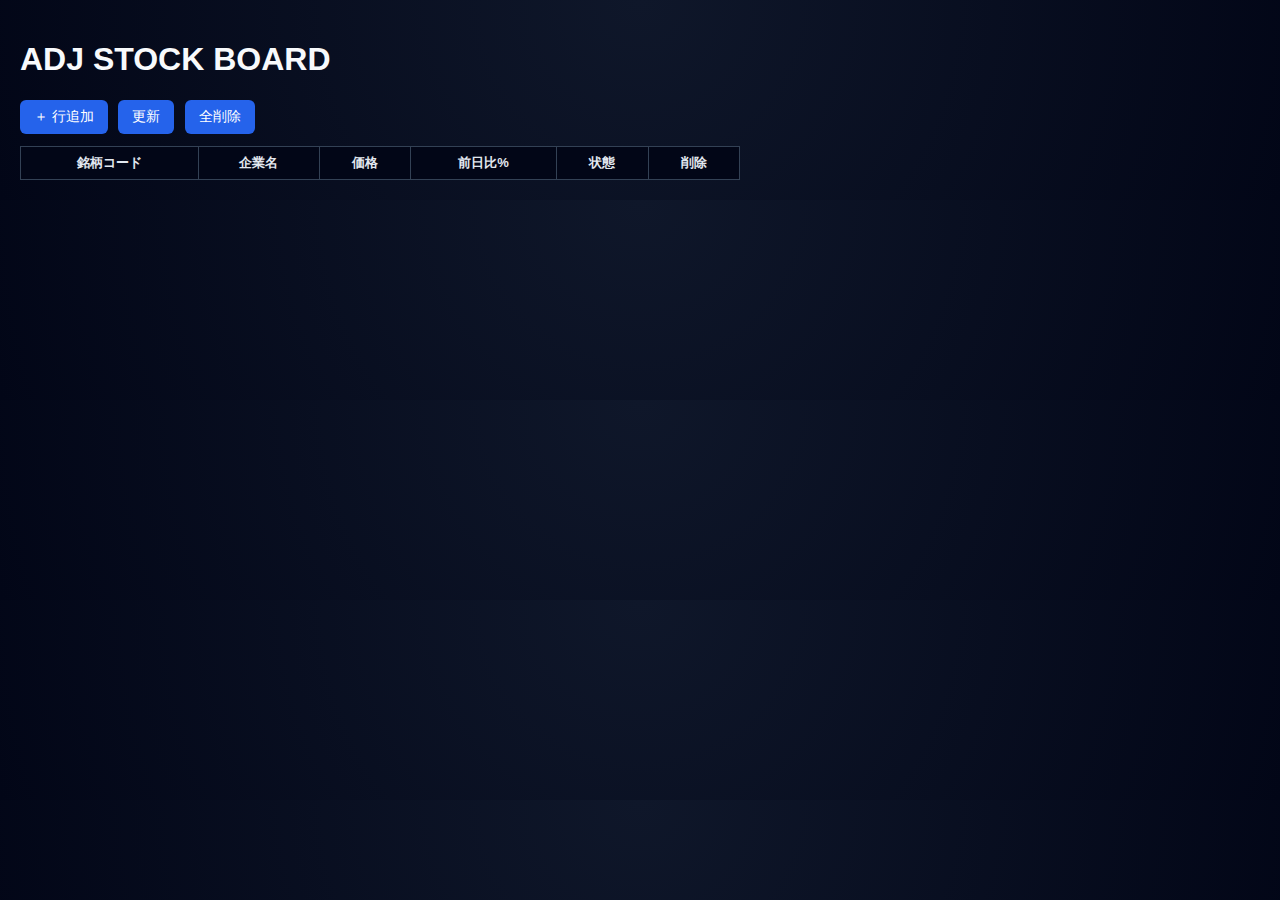
<file: index.html>
<!DOCTYPE html>
<html lang="ja">
<head>
<meta charset="UTF-8">
<meta name="viewport" content="width=device-width, initial-scale=1.0">
<title>ADJ STOCK BOARD</title>
<link rel="stylesheet" href="style.css">
</head>
<body>

<h1>ADJ STOCK BOARD</h1>

<div class="controls">
  <button id="addRowBtn">＋ 行追加</button>
  <button id="refreshBtn">更新</button>
  <button id="clearBtn">全削除</button>
</div>

<table>
<thead>
<tr>
<th>銘柄コード</th>
<th>企業名</th>
<th>価格</th>
<th>前日比%</th>
<th>状態</th>
<th>削除</th>
</tr>
</thead>

<tbody id="board"></tbody>
</table>

<script src="app.js"></script>
</body>
</html>
</file>
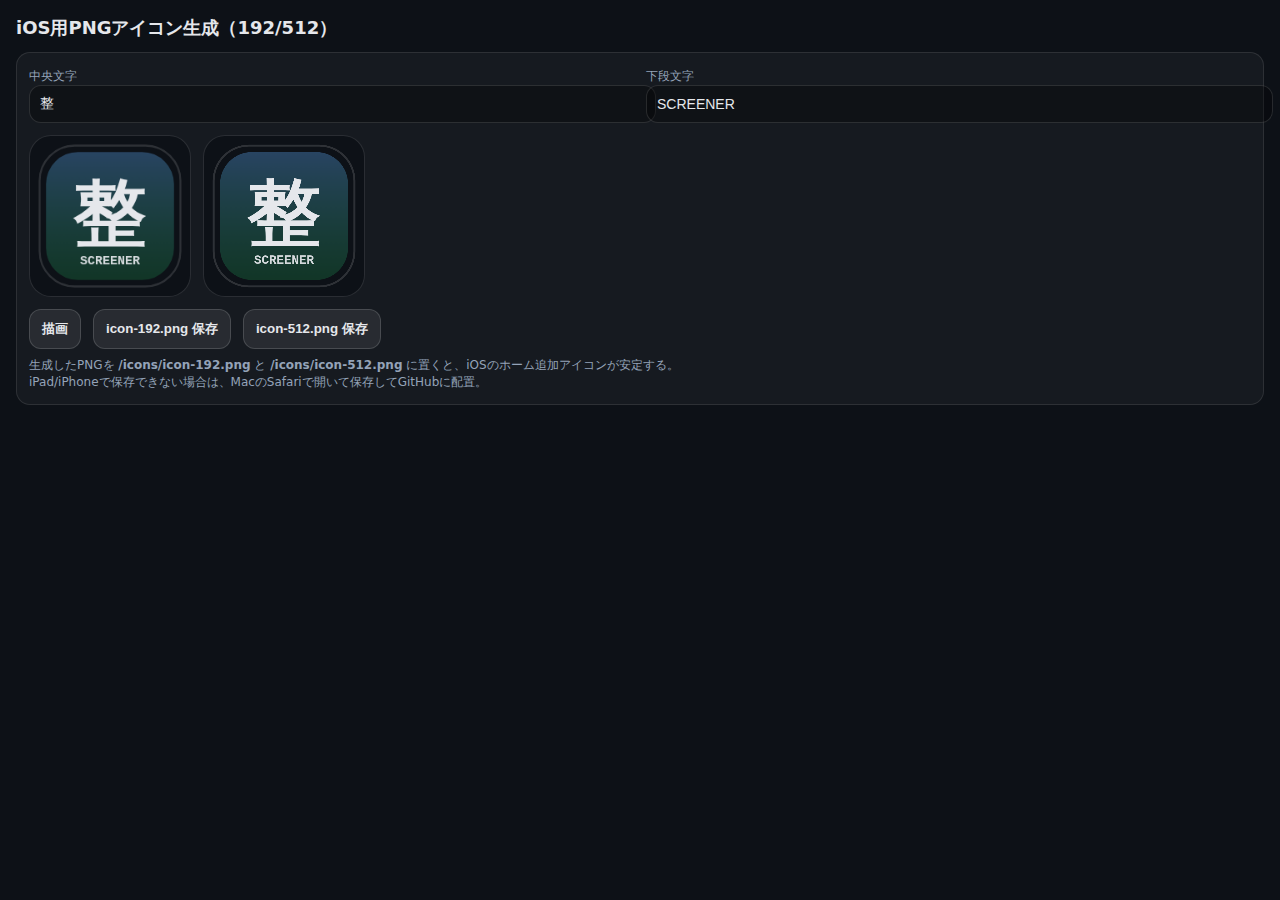
<file: tools/icon.-gen.html>
<!doctype html>
<html lang="ja">
<head>
  <meta charset="utf-8" />
  <meta name="viewport" content="width=device-width, initial-scale=1, viewport-fit=cover" />
  <title>Icon Generator</title>
  <style>
    body{
      margin:0; padding:16px;
      font-family:-apple-system,BlinkMacSystemFont,"Noto Sans JP","Hiragino Sans","Yu Gothic",system-ui,Segoe UI,Roboto,Helvetica,Arial,sans-serif;
      background:#0d1117; color:#e5e7eb;
    }
    .row{ display:flex; gap:12px; flex-wrap:wrap; align-items:center; }
    button{
      border:1px solid rgba(255,255,255,.15);
      background: rgba(255,255,255,.08);
      color:#e5e7eb;
      padding:10px 12px;
      border-radius:12px;
      cursor:pointer;
      font-weight:800;
    }
    button:hover{ background: rgba(255,255,255,.12); }
    .box{
      margin-top:12px;
      border:1px solid rgba(255,255,255,.10);
      border-radius:14px;
      padding:12px;
      background: rgba(255,255,255,.04);
    }
    input{
      width:100%;
      border-radius:12px;
      border:1px solid rgba(255,255,255,.12);
      background: rgba(0,0,0,.30);
      color:#e5e7eb;
      padding:10px;
      font-size:14px;
    }
    canvas{ width:160px; height:160px; border-radius:22px; border:1px solid rgba(255,255,255,.12); background:#0d1117; }
    .hint{ color:#94a3b8; font-size:12px; line-height:1.45; margin-top:8px; }
    a{ color:#93c5fd; }
  </style>
</head>
<body>
  <h1 style="margin:0 0 10px; font-size:18px;">iOS用PNGアイコン生成（192/512）</h1>
  <div class="box">
    <div class="row">
      <div style="flex:1; min-width:240px;">
        <label style="font-size:12px; color:#94a3b8;">中央文字</label>
        <input id="text" value="整" />
      </div>
      <div style="flex:1; min-width:240px;">
        <label style="font-size:12px; color:#94a3b8;">下段文字</label>
        <input id="sub" value="SCREENER" />
      </div>
    </div>
<div class="row" style="margin-top:12px;">
  <canvas id="c192" width="192" height="192"></canvas>
  <canvas id="c512" width="512" height="512"></canvas>
</div>

<div class="row" style="margin-top:12px;">
  <button id="btnDraw">描画</button>
  <button id="btnSave192">icon-192.png 保存</button>
  <button id="btnSave512">icon-512.png 保存</button>
</div>

<div class="hint">
  生成したPNGを <b>/icons/icon-192.png</b> と <b>/icons/icon-512.png</b> に置くと、iOSのホーム追加アイコンが安定する。<br/>
  iPad/iPhoneで保存できない場合は、MacのSafariで開いて保存してGitHubに配置。
</div>
  </div>
  <script>
    const c192 = document.getElementById("c192");
    const c512 = document.getElementById("c512");
    const t = document.getElementById("text");
    const s = document.getElementById("sub");

    function drawOne(canvas, size){
      const ctx = canvas.getContext("2d");
      ctx.clearRect(0,0,size,size);

      // bg
      ctx.fillStyle = "#0d1117";
      roundRect(ctx, size*0.06, size*0.06, size*0.88, size*0.88, size*0.22);
      ctx.fill();

      // gradient overlay
      const g = ctx.createLinearGradient(0, size*0.06, 0, size*0.94);
      g.addColorStop(0, "rgba(96,165,250,0.35)");
      g.addColorStop(1, "rgba(34,197,94,0.20)");
      ctx.fillStyle = g;
      roundRect(ctx, size*0.10, size*0.10, size*0.80, size*0.80, size*0.20);
      ctx.fill();

      // border
      ctx.strokeStyle = "rgba(255,255,255,0.14)";
      ctx.lineWidth = Math.max(2, size*0.012);
      roundRect(ctx, size*0.06, size*0.06, size*0.88, size*0.88, size*0.22);
      ctx.stroke();

      // main text
      ctx.fillStyle = "#e5e7eb";
      ctx.textAlign = "center";
      ctx.textBaseline = "middle";
      ctx.font = `900 ${Math.floor(size*0.46)}px system-ui,-apple-system,BlinkMacSystemFont,"Noto Sans JP","Hiragino Sans","Yu Gothic",sans-serif`;
      ctx.fillText(t.value || "整", size*0.5, size*0.52);

      // sub
      ctx.fillStyle = "rgba(229,231,235,0.92)";
      ctx.font = `800 ${Math.floor(size*0.08)}px ui-monospace,SFMono-Regular,Menlo,Monaco,Consolas,"Liberation Mono","Courier New",monospace`;
      ctx.fillText(s.value || "SCREENER", size*0.5, size*0.78);
    }

    function roundRect(ctx, x, y, w, h, r){
      const rr = Math.min(r, w/2, h/2);
      ctx.beginPath();
      ctx.moveTo(x+rr, y);
      ctx.arcTo(x+w, y, x+w, y+h, rr);
      ctx.arcTo(x+w, y+h, x, y+h, rr);
      ctx.arcTo(x, y+h, x, y, rr);
      ctx.arcTo(x, y, x+w, y, rr);
      ctx.closePath();
    }

    function save(canvas, filename){
      canvas.toBlob((blob) => {
        const url = URL.createObjectURL(blob);
        const a = document.createElement("a");
        a.href = url;
        a.download = filename;
        document.body.appendChild(a);
        a.click();
        a.remove();
        URL.revokeObjectURL(url);
      }, "image/png");
    }

    document.getElementById("btnDraw").addEventListener("click", () => {
      drawOne(c192, 192);
      drawOne(c512, 512);
    });
    document.getElementById("btnSave192").addEventListener("click", () => save(c192, "icon-192.png"));
    document.getElementById("btnSave512").addEventListener("click", () => save(c512, "icon-512.png"));

    // init
    drawOne(c192, 192);
    drawOne(c512, 512);
  </script>
</body>
</html>
</file>
<file: style.css>
/* ===========================
   BASE
=========================== */

*{
  box-sizing:border-box;
}

body{
  margin:0;
  padding:20px;
  background:radial-gradient(circle at top,#0f172a,#020617);
  color:#f8fafc;
  font-family:-apple-system,BlinkMacSystemFont,"Segoe UI",Roboto,"Noto Sans JP",sans-serif;
}

h2{
  margin:0 0 12px 0;
  font-weight:700;
  letter-spacing:1px;
}

/* ===========================
   CONTROLS
=========================== */

.controls{
  margin-bottom:12px;
}

button{
  background:#2563eb;
  color:#fff;
  border:none;
  padding:8px 14px;
  border-radius:6px;
  cursor:pointer;
  font-size:14px;
  margin-right:6px;
}

button:hover{
  background:#1d4ed8;
}

/* ===========================
   TABLE
=========================== */

table{
  border-collapse:collapse;
  min-width:720px;
  background:#020617;
  box-shadow:0 0 0 1px #334155 inset;
}

thead{
  background:#020617;
}

th,td{
  border:1px solid #334155;
  padding:7px;
  text-align:center;
}

th{
  font-size:13px;
  color:#e2e8f0;
}

/* ===========================
   INPUTS
=========================== */

input{
  width:100%;
  background:#020617;
  border:1px solid #475569;
  color:#f8fafc;
  padding:5px 6px;
  border-radius:4px;
  text-align:center;
  font-size:13px;
}

input:disabled{
  opacity:1;
}

/* ===========================
   DELETE BUTTON
=========================== */

.delBtn{
  background:#2563eb;
  border:none;
  color:white;
  width:32px;
  height:26px;
  border-radius:6px;
  cursor:pointer;
}

.delBtn:hover{
  background:#1d4ed8;
}

/* ===========================
   STATUS CELL
=========================== */

td.status{
  font-size:18px;
}

/* ===========================
   ROW STATES
=========================== */

/* BUY */
tr.buy{
  background:#065f46;
}

tr.buy input{
  background:#022c22;
  color:#ecfeff;
  font-weight:600;
}

/* SELL */
tr.sell{
  background:#7f1d1d;
}

tr.sell input{
  background:#3f0d0d;
  color:#fee2e2;
  font-weight:600;
}

/* WAIT */
tr.wait{
  background:#0f172a;
}

tr.wait input{
  background:#020617;
  color:#f1f5f9;
}

/* ===========================
   ROCKET BOX
=========================== */

.rocketBox{
  margin-top:12px;
}

#rocketBtn{
  background:#f59e0b;
  color:#000;
}

#rocketBtn:hover{
  background:#d97706;
}

#rocketArea{
  margin-top:8px;
  background:#020617;
  border:1px solid #334155;
  padding:10px;
  border-radius:6px;
  min-height:40px;
  font-size:13px;
  white-space:pre-wrap;
  color:#f8fafc;
}

/* ===========================
   RESPONSIVE
=========================== */

@media(max-width:900px){
  table{
    min-width:100%;
  }

  th,td{
    font-size:12px;
  }

  button{
    font-size:12px;
    padding:6px 10px;
  }
}

/* ===========================
   ADDITIONAL FOR FLOW & DELTA
=========================== */

/* 勢い(FLOW)とΔ勢いの共通スタイル */
.flow, .delta {
  font-weight: 700;
  border-radius: 4px;
  text-shadow: 0 1px 2px rgba(0,0,0,0.5);
  min-width: 45px;
}

/* Δ勢い専用：急増時の点滅アニメーション */
@keyframes blink {
  from { opacity: 1.0; filter: brightness(1.5); box-shadow: 0 0 10px #ff3b30; }
  to { opacity: 0.6; filter: brightness(0.8); box-shadow: none; }
}

/* ⭐（スター）の装飾 */
.star {
  color: #fbbf24; /* 黄色・アンバー */
  font-size: 16px;
  text-shadow: 0 0 8px rgba(251, 191, 36, 0.6);
}

/* 行のホバー効果（視認性アップ） */
tr:hover {
  filter: brightness(1.2);
  transition: 0.2s;
}
</file>
